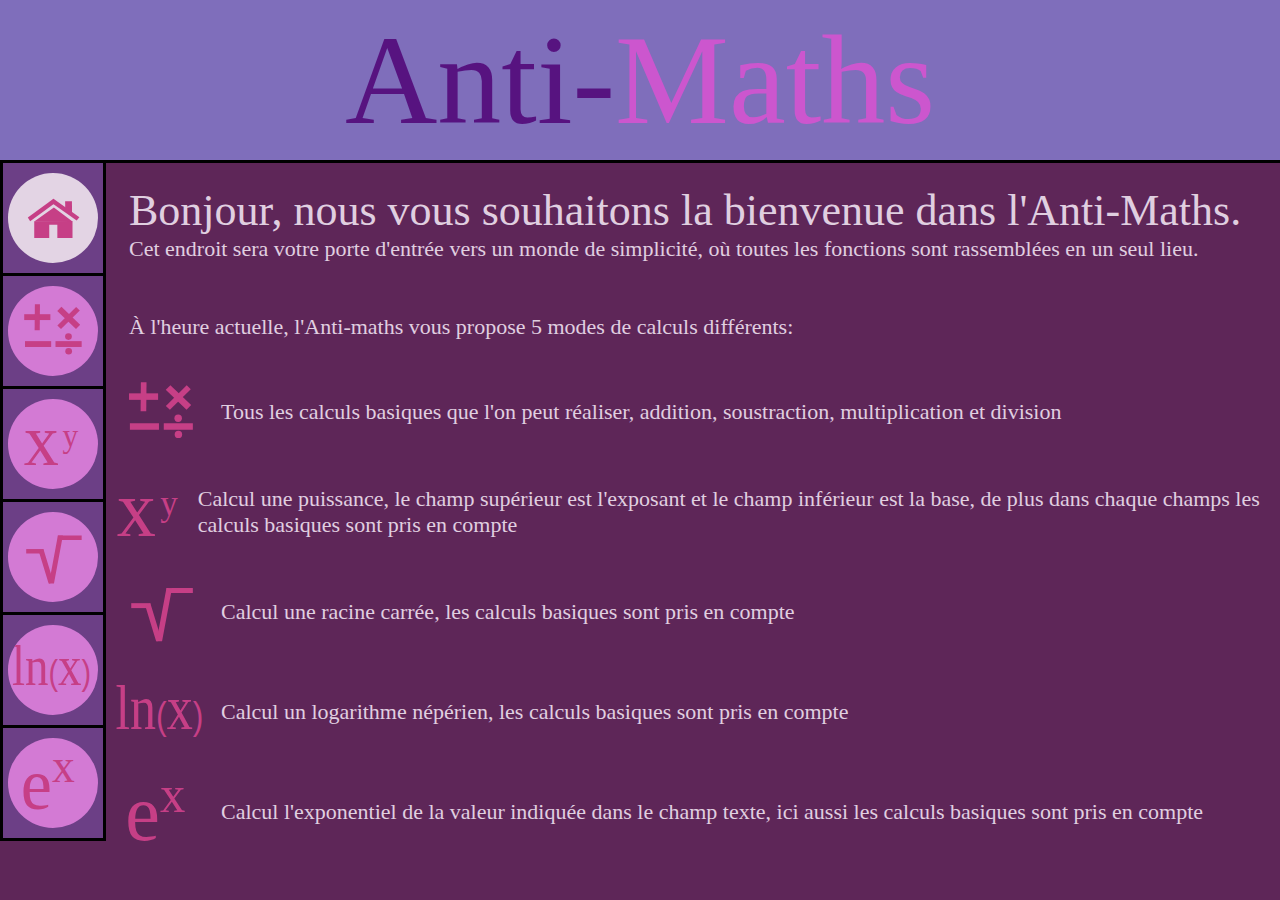
<file: index.html>
<!DOCTYPE html>
<html>
<head>
<meta charset="utf-8" />
<meta name="author" content="Le Bihan Léo, Kevin Pouzaud, Vincent Calatayud, Moustapha Ait Hamou" />
<title>L'Anti-Maths</title>
<link href="../ressources/squareRoot.svg" rel="icon" type="image/x-icon" />
<link rel="stylesheet" type="text/css" href="./css/antimathsCss.css" />
<script defer="defer" src="./js/antimathsScript.js"></script>
</head>
<body>
	<!-- Your XHTML5 code goes here -->
	<div id='page'>
		<div id='title'><span id="anti">Anti-</span><span id="maths">Maths</span></div>
		<div id='container'>
			<div id='menu'>
				<div id="homePage" class="itemBox"><img class='item' src = "../ressources/home.svg"/></div>
				<div id="basicCalc" class="itemBox"><img class='item' src = "../ressources/baseCalc.svg"/></div>
				<div id="Pow" class="itemBox"><img class='item' src = "../ressources/pow.svg"/></div>
				<div id="squareRoot" class="itemBox"><img class='item' src = "../ressources/squareRoot.svg"/></div>
				<div id="ln" class="itemBox"><img class='item' src = "../ressources/ln.svg"/></div>
				<div id="exp" class="itemBox last"><img class='item' src = "../ressources/exp.svg"/></div>

			</div>
			<div id='main'>
				
				
			</div>
		</div>
	</div>
</body>
</html>
</file>
<file: css/antimathsCss.css>
@charset "utf-8";
body{
	margin:0;
	padding: 0;
	height: max-content;
	width: 100%;

	min-width:600px;
	max-width:5800px;

	min-height:600px;
	max-height:6000px;
	background-color: rgb(94, 38, 88);

	overflow-x: hidden;
	overflow-y: hidden;

}

#page{
	display: flex;
	flex-direction: column;
	background-color: rgb(116, 161, 43);
	height: 100%;
	width: 100%;
}
#title{
	background-color: #7f6ebb;
	height: 160px;
	width: 100%;
	font-size: 4em;
	display: flex;
	align-items: center;
    justify-content: center;
}

#anti{
	color: #571380;
	font-size: 2em;
}

#maths{
	color: #cc56ce;
	font-size: 2em;
}

#container{
	display: flex;
	flex-direction: row;
	background-color: rgb(94, 38, 88);
	top:100px;

	height: 100%;
	width: 100%;
}

@media only screen 
and (max-height : 958px)  {
	#menu{
		background-color: rgb(184, 92, 92);
		height: 100%!important;
		width: 100%!important;

		min-width:100px!important;
		max-width:100px!important;

		

		
		display: flex;
		flex-direction: column;

		border-right: solid;
		border-left: solid;
	}

	.itemBox{
		min-height: 55px!important;
		max-height: 140px!important;

		width: 100%!important;
		height: 100%!important;

	}

	
}

@media only screen 
and (max-height : 840px)  {

	
	#menu{
		background-color: rgb(184, 92, 92);
		height: 100%!important;
		width: 100%!important;

		min-width:100px!important;
		max-width:100px!important;

		

		
		display: flex;
		flex-direction: column;

		border-right: solid;
		border-left: solid;
	}

	.itemBox{

		min-height: 40px!important;
		max-height: 140px!important;

		width: 100%!important;
		height: 100%!important;
		height: 50px!important;
	}

	.item{
		height: 50px!important;
		width: 50px!important;
	}

	#title{
		background-color: #7f6ebb;
		height: 80px;
		width: 100%;
		font-size: 2em;
		display: flex;
		align-items: center;
		justify-content: center;
	}

	#currentMethode{
		font-size: 2em!important;
	}

	
	.modeImg{
		height: 58px!important;
		width: 58px!important;
	}
	#textHome{
		margin-left: 18px;
	}
	
	p{
		color: #e0cfe0;
		font-size: 15px!important;
	}
	
	.descr{
		margin-left: 10px;
	}
	
	#home{
		margin-left: 5px;
		margin-right: 18px;
	
	}
	
	
	#firstWord{
		font-size: 20px!important;
	}

}

@media only screen 
and (max-width: 1100px){
	#currentMethode{
		top: 20px!important;
		left: 50px!important;
	}
	
	#calcul{
		flex-direction: column!important;
	
		top: 40px!important;
		left: 50px;
	
		font-size: 3em;
	}
	
	#usefull{
		display: flex;
		flex-direction: column;
		width: 400px;
		margin-right: 40px;
	
	}
	
	#myInput{
		font-size: 1em;
		max-height: 2em;
		border: none;
	}
	
	#myButton{
		height: 35px;
		background-color: rgb(147, 192, 147);
		border: none;
		font-size: 25px;
	}

	

	#equalSign{
		position: relative;
		top:-10px!important;
		font-size: 90px!important;
		width: fit-content!important;
		height: fit-content!important;;

	}
	
	#result{
		margin-right: 40px;
		font-size: 70px!important;
		left: -50px!important;
	}
}



	#menu{
		background-color: rgb(184, 92, 92);
		height: 100%;
		width: 100%;

		min-width:100px;
		max-width:150px;

		

		
		display: flex;
		flex-direction: column;

		border-right: solid;
		border-left: solid;
	}

	.itemBox{
		padding-top: 0px;
		padding-bottom: 10px;
		padding-top: 10px;

		background-color: #6c3f86;

		height: 111px;


		width: 100%;

		display: flex;
		align-items: center;
		justify-content: center;

		border-top:solid;
		border-width: 3.3px;

	}



.last{
	border-bottom:solid;
}

.item{
	background-color: #d37ad4;
	height: 90px;
	width: 90px;
	border-radius: 100%;
	align-self: center;
}

.item:hover{
	background-color: #e3d4e4;

}

.notYet:hover{
	background-color: #4b484b;

}



#main{
	width: 100%;

	border-color: black;

	border-top: solid;
}

#currentMethode{
	font-size: 3em;
	color: #dfc0df;

	position: relative;
	top: 250px;
	left: 50px;
}

#calcul{
	position: relative;
	display: flex;
	flex-direction: row;

	top: 255px;
	left: 50px;

	font-size: 3em;
}

#usefull{
	display: flex;
	flex-direction: column;
	width: 400px;
	margin-right: 40px;

}

#myInput{
	font-size: 1em;
	max-height: 2em;
	border-bottom-left-radius: 0px!important;
	border-bottom-right-radius: 0px!important;
	
}

#myButton{
	height: 35px;
	background-color: rgb(147, 192, 147)!important;
	border: none;
	font-size: 25px;
	color: black!important;
	border-top-left-radius: 0px!important;
	border-top-right-radius: 0px!important;
}

#myButton:hover{
	border-color: rgb(45, 151, 18);
	border-style: solid;
	color: rgb(31, 46, 28)!important;
}

input,#myInput,#myButton:focus{
	outline: none;
	background-color: transparent;
	color: #dfc0df;
	border-color: #dfc0df;
	border-style: solid;
	border-radius: 5px;
	border-width: 2px;
}

#resBox{
	display: flex;
	flex-direction: row;
}

#equalSign{
	margin-right: 40px;
	top:5px;
	font-size: 2em;
}

#result{
	margin-right: 40px;
	color: #e474e6;
	font-size: 2em;
}

#exposant{
	font-size: 1em;
	max-height: 1em;
	position: relative;
	left: 282px;
	width: 110px;
	border-bottom:none;
	border-bottom-left-radius: 0px!important;
	border-bottom-right-radius: 0px!important;
}
.powzone{
	border-top-right-radius: 0px!important;
}

.selected{
	background-color: #e3d4e4!important;
}

.mode{
	display: flex;
	flex-direction: row;
	align-items: center;
	
}

.modeImg{
	height: 100px;
	width: 100px;
}
#textHome{
	margin-left: 18px;
}

p{
	color: #e0cfe0;
	font-size: 22px;
}

.descr{
	margin-left: 10px;
}

#home{
	margin-left: 5px;
	margin-right: 18px;

}


#firstWord{
	font-size: 2em;
}
</file>
